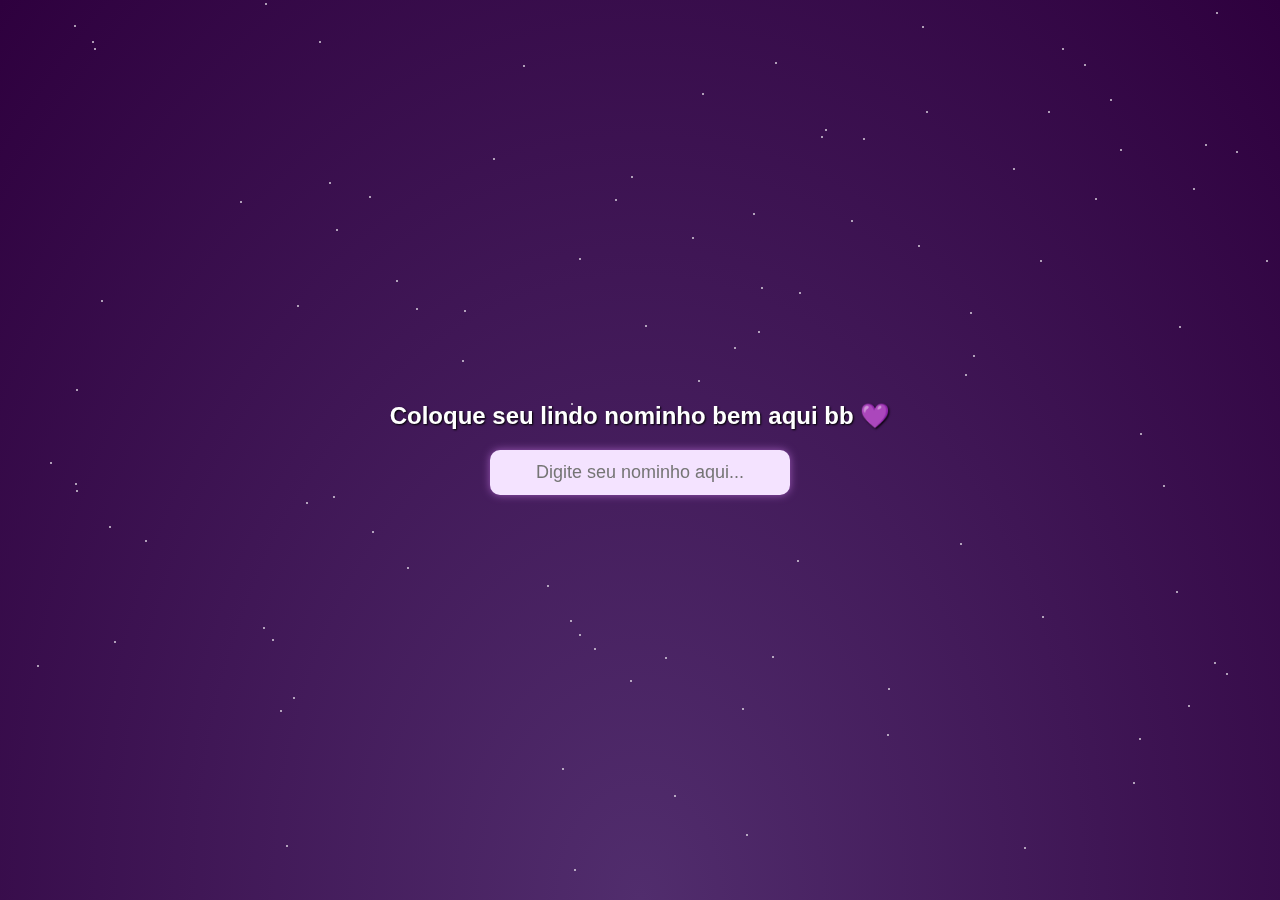
<file: index.html>
<!DOCTYPE html>
<html lang="pt-BR">
<head>
  <meta charset="UTF-8" />
  <meta name="viewport" content="width=device-width, initial-scale=1" />
  <title>Coloque seu lindo nominho bem aqui bb 💜</title>
  <style>
    * {
      box-sizing: border-box;
    }

    body {
      margin: 0;
      padding: 0;
      font-family: 'Arial', sans-serif;
      background: radial-gradient(ellipse at bottom, #512d6d 0%, #2e003e 100%);
      color: white;
      display: flex;
      flex-direction: column;
      justify-content: center;
      align-items: center;
      height: 100vh;
      text-align: center;
    }

    .estrelas {
      position: fixed;
      width: 100%;
      height: 100%;
      z-index: -1;
      overflow: hidden;
    }

    .estrela {
      position: absolute;
      width: 2px;
      height: 2px;
      background: white;
      animation: brilhar 2s infinite;
      opacity: 0.8;
      border-radius: 50%;
    }

    @keyframes brilhar {
      0%, 100% { opacity: 0.2; }
      50% { opacity: 1; }
    }

    h1 {
      font-size: 24px;
      margin-bottom: 20px;
      text-shadow: 1px 1px 2px #000;
    }

    input[type="text"] {
      padding: 12px;
      font-size: 18px;
      border-radius: 10px;
      border: none;
      outline: none;
      width: 80%;
      max-width: 300px;
      text-align: center;
      background-color: #f4e3ff;
      color: #4a235a;
      margin-bottom: 20px;
      box-shadow: 0 0 8px #9b59b6;
    }

    .mensagem {
      font-size: 20px;
      margin: 15px 0 30px 0;
      color: #d9b3ff;
      text-shadow: 0 0 5px #7d4d8b;
      display: none;
      user-select: none;
    }

    button {
      padding: 12px 30px;
      background-color: #9b59b6;
      color: white;
      border: none;
      border-radius: 20px;
      font-size: 18px;
      cursor: pointer;
      display: none;
      box-shadow: 0 0 10px #ba68c8;
      transition: background-color 0.3s ease;
    }

    button:hover {
      background-color: #8e44ad;
    }

    @media (max-width: 480px) {
      h1 {
        font-size: 20px;
      }

      input[type="text"] {
        font-size: 16px;
      }

      button {
        font-size: 16px;
      }
    }
  </style>
</head>
<body>

  <div class="estrelas" id="estrelas"></div>

  <h1>Coloque seu lindo nominho bem aqui bb 💜</h1>

  <input type="text" id="nomeInput" placeholder="Digite seu nominho aqui..." autocomplete="off" />

  <div class="mensagem" id="mensagem"></div>

  <button id="btnContinuar" onclick="continuar()">Continuar 💌</button>

  <script>
    const input = document.getElementById('nomeInput');
    const mensagem = document.getElementById('mensagem');
    const botao = document.getElementById('btnContinuar');

    input.addEventListener('input', () => {
      const nome = input.value.trim();
      if (nome.length > 0) {
        mensagem.textContent = `Seja bem-vindo, amor da minha vida, ${nome}! 💖`;
        mensagem.style.display = 'block';
        botao.style.display = 'inline-block';
      } else {
        mensagem.style.display = 'none';
        botao.style.display = 'none';
      }
    });

    function continuar() {
      const nome = input.value.trim();
      if (nome.length === 0) {
        alert('Por favor, digite seu nominho lindo 💜');
        return;
      }
      localStorage.setItem('nomeAmor', nome);
      window.location.href = 'principal.html';
    }

    // Criar estrelas animadas no fundo
    const container = document.getElementById('estrelas');
    for (let i = 0; i < 100; i++) {
      const star = document.createElement('div');
      star.classList.add('estrela');
      star.style.top = Math.random() * 100 + '%';
      star.style.left = Math.random() * 100 + '%';
      star.style.animationDelay = (Math.random() * 2) + 's';
      container.appendChild(star);
    }
  </script>

</body>
</html>
</file>
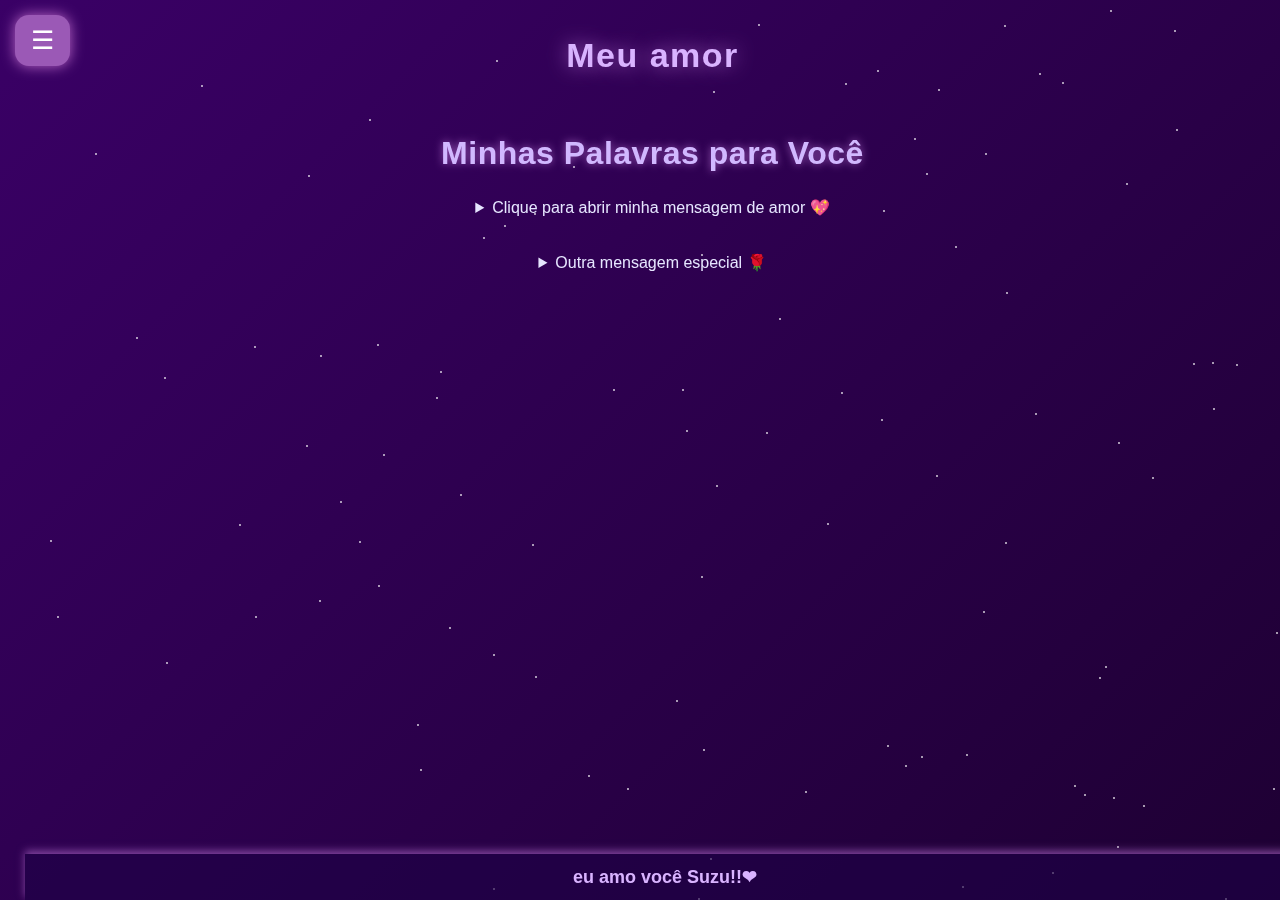
<file: mensagens.html>
<!DOCTYPE html>
<html lang="pt-BR">
<head>
  <meta charset="UTF-8" />
  <meta name="viewport" content="width=device-width, initial-scale=1" />
  <title>Mensagens do Meu Amor 💜</title>
  <link rel="stylesheet" href="styles.css">
</head>
<div class="estrelas" id="estrelas"></div>

<button class="menu-btn" onclick="toggleMenu()">☰</button>

<div class="menu" id="menu">
    <a href="principal.html">Início</a>
    <a href="musicas.html">Músicas</a>
    <a href="videos.html">Vídeos</a>
    <a href="mensagens.html">Mensagens</a>
    <a href="mensagem.html">Especial</a>
  </div>
<br>
<br>
<div id="nomeAmor">Meu amor</div>

<div class="conteudo">
  <h1>Minhas Palavras para Você</h1>

  <details>
    <summary>Clique para abrir minha mensagem de amor 💖</summary>
    <p>
     Ola Suzu, eu sei que eu te conheço a pouco tempo, mas saiba que nesse tempo, eu me apaixonei por você,
      e eu quero que você saiba que eu te amo muito, e que quero passar o resto 
      da minha vida com você. Eu não poderia pedir uma pessoa melhor para amar,
      você é a melhor coisa que já aconteceu na minha vida, e eu quero que você saiba que você me faz muito bem,
      e eu quero retribuir isso dando muito amor, carinho e atenção a você. Eu nunca vou te deixar,
      se por acaso eu fazer isso, saiba que eu voltarei, pois você é a razão do meu sorriso, você é minha
      companhia do dia a dia, você é meu tudo. Então, estou fazendo esse site para que saiba que eu te amo:3 ❤❤
    </p>
  </details>
<br>
<br>
  <details>
    <summary>Outra mensagem especial 🌹</summary>
    <p>
     Também quero que saiba, Suzu, você é aquela pessoa incrível, a mais alegre, a mais fofa, a mais bobinha kkk, a mais engraçada,
     a mais amigável, a mais companheira, resumindo =w=, e eu sou muito grato por você ter aparecido na minha vida.
     Te amo tanto, tanto, que fico esperando sempre suas mensagens kkkk. Sempre estarei com você quando precisar,
     e sei que você fará o mesmo comigo =w=. I love you ❤❤
    </p>
  </details>
</div>
<footer>eu amo você Suzu!!❤</footer>

<script>
  function toggleMenu() {
    document.getElementById('menuLateral').classList.toggle('show');
  }

  // Opcional: carrega nome salvo no localStorage
  const nome = localStorage.getItem('nomeAmor');
  if (nome) {
    document.getElementById('nomeAmor').textContent = nome;
  }

  // Gera estrelas animadas
  const estrelasContainer = document.getElementById('estrelas');
  for (let i = 0; i < 100; i++) {
    const e = document.createElement('div');
    e.className = 'estrela';
    e.style.top = Math.random() * 100 + '%';
    e.style.left = Math.random() * 100 + '%';
    e.style.animationDelay = (Math.random() * 2) + 's';
    estrelasContainer.appendChild(e);
  }
</script>
<script src="script_menu.js"></script>
</body>
</html>
</file>
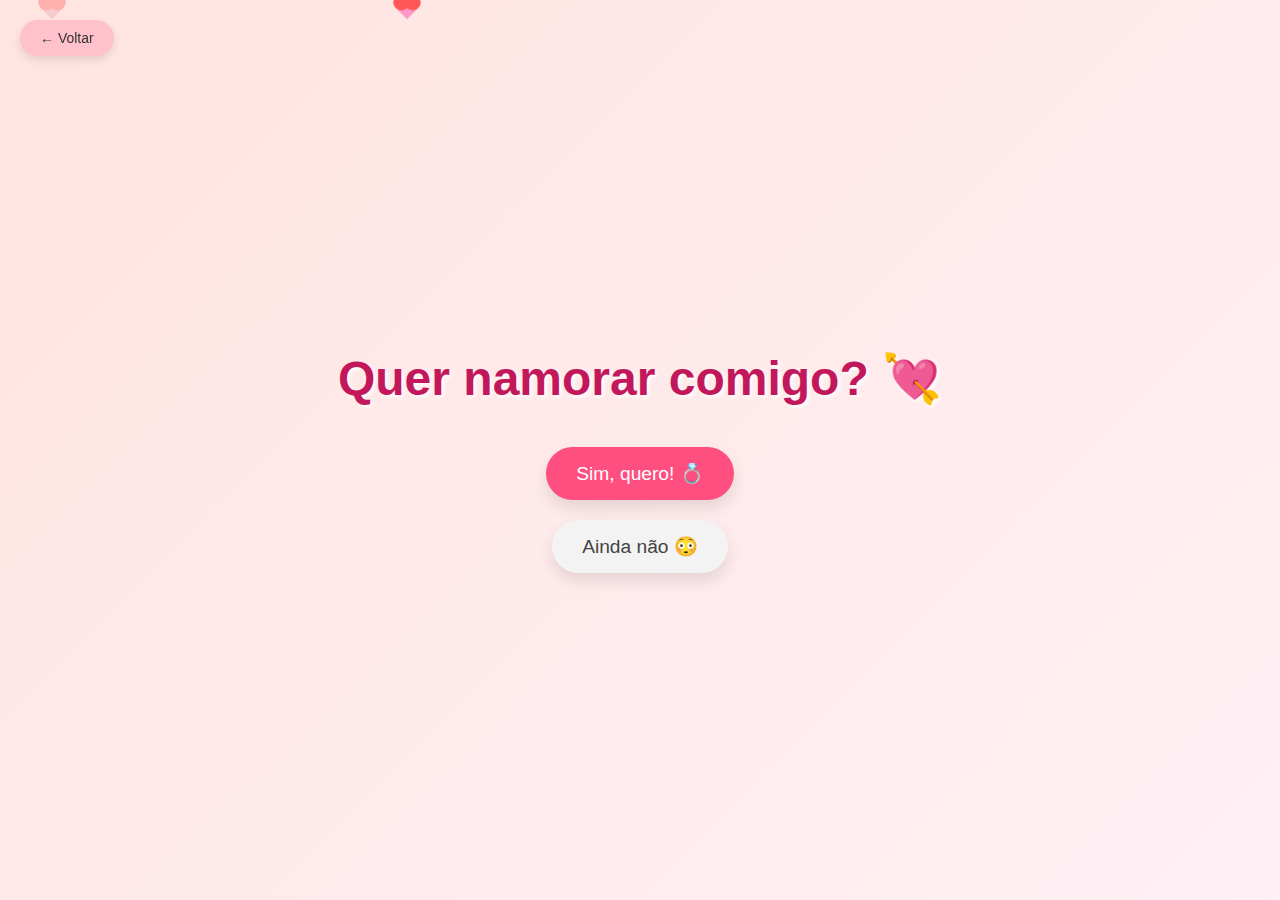
<file: pedido.html>
<!DOCTYPE html>
<html lang="pt">
<head>
  <meta charset="UTF-8" />
  <meta name="viewport" content="width=device-width, initial-scale=1.0"/>
  <title>Quer namorar comigo?</title>
  <style>
    body {
      margin: 0;
      padding: 0;
      background: linear-gradient(135deg, #ffe4e1, #fff0f5);
      font-family: 'Segoe UI', sans-serif;
      display: flex;
      flex-direction: column;
      align-items: center;
      justify-content: center;
      min-height: 100vh;
      overflow: hidden;
      position: relative;
    }

    h1 {
      font-size: 3rem;
      color: #c2185b;
      margin-bottom: 30px;
      text-shadow: 2px 2px 4px #fff;
    }

    .btn {
      font-size: 1.2rem;
      padding: 15px 30px;
      margin: 10px;
      border: none;
      border-radius: 50px;
      cursor: pointer;
      transition: all 0.3s ease;
      box-shadow: 0 8px 15px rgba(0,0,0,0.1);
    }

    .btn.sim {
      background-color: #ff4f81;
      color: white;
    }

    .btn.sim:hover {
      background-color: #e91e63;
      transform: scale(1.05);
    }

    .btn.nao {
      background-color: #f3f3f3;
      color: #444;
    }

    .btn.nao:hover {
      background-color: #ddd;
      transform: scale(1.05);
    }

    .btn-voltar {
      position: absolute;
      top: 20px;
      left: 20px;
      background-color: #ffc1cc;
      color: #333;
      padding: 10px 20px;
      border: none;
      border-radius: 30px;
      font-size: 14px;
      cursor: pointer;
      box-shadow: 0 4px 8px rgba(0,0,0,0.1);
      transition: background-color 0.3s ease;
      z-index: 10;
    }

    .btn-voltar:hover {
      background-color: #f48fb1;
    }

    form {
      display: inline;
    }

    #chuva {
      position: fixed;
      top: 0;
      left: 0;
      pointer-events: none;
      width: 100%;
      height: 100%;
      z-index: 1;
    }

    .coracao {
      position: absolute;
      width: 16px;
      height: 16px;
      background-color: red;
      transform: rotate(-45deg);
      opacity: 0.8;
      animation: cair 6s linear infinite;
    }

    .coracao::before,
    .coracao::after {
      content: "";
      position: absolute;
      width: 16px;
      height: 16px;
      background: red;
      border-radius: 50%;
    }

    .coracao::before {
      top: -8px;
      left: 0;
    }

    .coracao::after {
      top: 0;
      left: 8px;
    }

    @keyframes cair {
      0% { transform: translateY(-10%) rotate(-45deg); opacity: 1; }
      100% { transform: translateY(110vh) rotate(45deg); opacity: 0; }
    }

    #fogos {
      position: fixed;
      top: 0;
      left: 0;
      width: 100%;
      height: 100%;
      pointer-events: none;
      z-index: 2;
    }

    .fogo {
      position: absolute;
      width: 12px;
      height: 12px;
      border-radius: 50%;
      animation: explodir 1s ease-out forwards;
    }

    @keyframes explodir {
      0% {
        transform: translate(0, 0);
        opacity: 1;
      }
      100% {
        transform: translate(var(--x), var(--y));
        opacity: 0;
      }
    }

    @media (max-width: 600px) {
      h1 {
        font-size: 2rem;
        margin-top: 40px;
      }

      .btn {
        font-size: 1rem;
        padding: 12px 20px;
      }
    }
  </style>
</head>
<body>

  <!-- Botão Voltar -->
  <button class="btn-voltar" onclick="window.history.back()">← Voltar</button>

  <center><h1>Quer namorar comigo? 💘</h1></center>

  <form id="form-resposta" action="https://formspree.io/f/mrbkaylk" method="POST" onsubmit="aceitou(event)">
    <input type="hidden" name="resposta" value="Sim, eu aceito namorar com você! 💞">
    <button type="submit" class="btn sim">Sim, quero! 💍</button>
  </form>

  <form id="form-resposta" action="https://formspree.io/f/mrbkaylk" method="POST" onsubmit="negou(event)">
    <input type="hidden" name="resposta" value="Não, preciso pensar melhor.. 💞">
    <button type="submit" class="btn nao">Ainda não 😳</button>
  </form>

  <div id="chuva"></div>
  <div id="fogos"></div>

  <script>
    // corações caindo
    const chuva = document.getElementById("chuva");

    function criarCoracao() {
      const coracao = document.createElement("div");
      coracao.className = "coracao";
      coracao.style.left = Math.random() * 100 + "vw";
      coracao.style.animationDuration = 4 + Math.random() * 4 + "s";
      coracao.style.opacity = Math.random();
      coracao.style.backgroundColor = ["#ff1493", "#ff69b4", "#db7093"][Math.floor(Math.random() * 3)];
      chuva.appendChild(coracao);
      setTimeout(() => coracao.remove(), 7000);
    }

    setInterval(criarCoracao, 300);

    // fogos
    function aceitou(event) {
      event.preventDefault();
      const form = event.target;

      const fogos = document.getElementById("fogos");

      for (let i = 0; i < 80; i++) {
        const f = document.createElement("div");
        f.className = "fogo";
        const angle = Math.random() * 2 * Math.PI;
        const radius = Math.random() * 100 + 50;
        const x = Math.cos(angle) * radius;
        const y = Math.sin(angle) * radius;
        f.style.left = "50%";
        f.style.top = "50%";
        f.style.setProperty("--x", `${x}px`);
        f.style.setProperty("--y", `${y}px`);
        f.style.background = `hsl(${Math.random() * 360}, 100%, 60%)`;
        fogos.appendChild(f);
        setTimeout(() => f.remove(), 1000);
      }

      setTimeout(() => {
        alert("SIIIIIM! Você me fez a pessoa mais feliz do mundo! 💘💍🎆");
        form.submit();
      }, 1200);
    }
  </script>
</body>
</html>
</file>
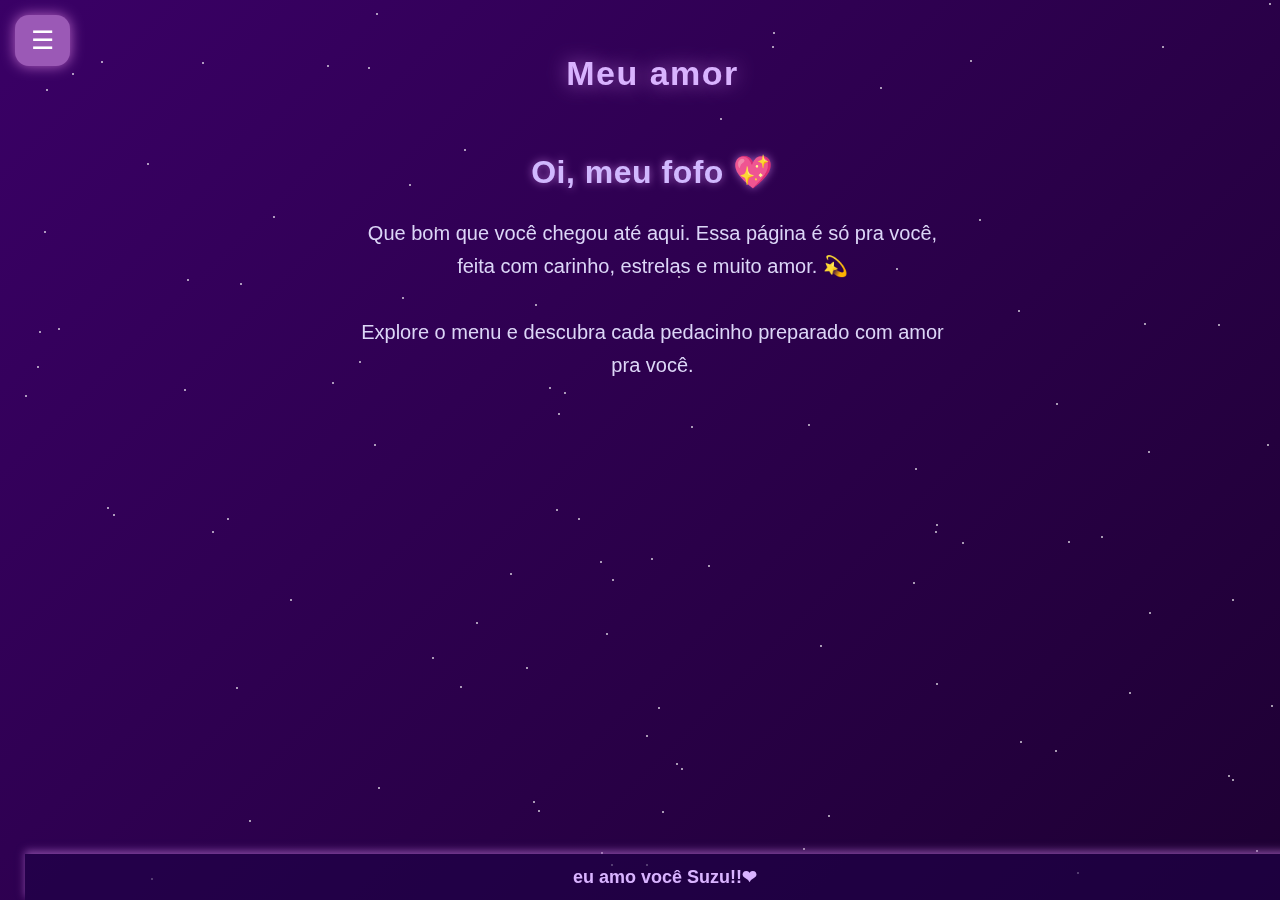
<file: principal.html>
<!DOCTYPE html>
<html lang="pt-BR">
<head>
  <meta charset="UTF-8" />
  <meta name="viewport" content="width=device-width, initial-scale=1" />
  <title>Meu Amor 💜</title>
  <link rel="stylesheet" href="styles.css">
</head>
<body>

  <div class="estrelas" id="estrelas"></div>

  <button class="menu-btn" onclick="toggleMenu()">☰</button>

  <div class="menu" id="menu">
    <a href="principal.html">Início</a>
    <a href="musicas.html">Músicas</a>
    <a href="videos.html">Vídeos</a>
    <a href="mensagens.html">Mensagens</a>
  </div>
<br>
<br>
<br>

  <div id="nomeAmor">Meu amor</div>

  <main class="conteudo">
    <h1>Oi, meu fofo 💖</h1>
    <p>
      Que bom que você chegou até aqui. Essa página é só pra você, feita com carinho, estrelas e muito amor. 💫
      <br /><br />
      Explore o menu e descubra cada pedacinho preparado com amor pra você.
    </p>
  </main>
<footer>eu amo você Suzu!!❤</footer>

<script>
  function toggleMenu() {
    const menu = document.getElementById("menuLateral");
    menu.classList.toggle("ativo");
  }

  // Criar estrelas animadas no fundo
  const container = document.getElementById('estrelas');
  for (let i = 0; i < 100; i++) {
    const star = document.createElement('div');
    star.classList.add('estrela');
    star.style.top = Math.random() * 100 + '%';
    star.style.left = Math.random() * 100 + '%';
    star.style.animationDelay = (Math.random() * 2) + 's';
    container.appendChild(star);
  }

  // Pega o nome do localStorage e exibe no topo
  const nomeDiv = document.getElementById('nomeAmor');
  const nomeSalvo = localStorage.getItem('nomeAmor');
  if (nomeSalvo && nomeSalvo.length > 0) {
    nomeDiv.textContent = nomeSalvo;
  } else {
    nomeDiv.textContent = "Meu amor"; // fallback
  }
</script>
<script src="script_menu.js"></script>

</body>
</html>
</file>
<file: styles.css>
/* Reset básico e box model */
* {
  box-sizing: border-box;
  margin: 0;
  padding: 0;
}
body {
  font-family: 'Segoe UI', Tahoma, Geneva, Verdana, sans-serif;
  background: linear-gradient(135deg, #3a0066, #1e0033);
  color: #e6e6ff;
  padding-left: 25px; /* reduzido de 60px para 25px */
  min-height: 100vh;
  display: flex;
  flex-direction: column;
  overflow-x: hidden;
  transition: padding-left 0.3s ease;
  -webkit-font-smoothing: antialiased;
  -moz-osx-font-smoothing: grayscale;
}

/* Mobile: ajusta padding-left para 15px para manter alinhamento */
@media (max-width: 768px) {
  body {
    padding-left: 15px; /* antes era 0 */
  }
}

/* Estrelas ao fundo */
.estrelas {
  position: fixed;
  width: 100%;
  height: 100%;
  z-index: -1;
  overflow: hidden;
}

.estrela {
  position: absolute;
  width: 2px;
  height: 2px;
  background: #fff;
  border-radius: 50%;
  opacity: 0.8;
  animation: brilhar 2.5s ease-in-out infinite;
}

@keyframes brilhar {
  0%, 100% { opacity: 0.3; }
  50% { opacity: 1; }
}

/* Botão do menu */
.menu-btn {
  position: fixed;
  top: 15px;
  left: 15px;
  background-color: #9b59b6;
  border: none;
  color: #fff;
  font-size: 26px; /* maior para toque */
  padding: 10px 16px; /* maior área clicável */
  border-radius: 14px;
  cursor: pointer;
  z-index: 20;
  box-shadow: 0 0 14px #ba68c8;
  user-select: none;
  transition: background-color 0.3s ease, box-shadow 0.3s ease, transform 0.2s ease;
}
@media (max-width: 480px) {
  .menu-btn {
    font-size: 18px;
    padding: 6px 10px;
    border-radius: 12px;
    line-height: 1;
    width: auto;
    height: auto;
    display: flex;
    align-items: center;
    justify-content: center;
  }
}

@media (max-width: 360px) {
  .menu-btn {
    font-size: 16px;
    padding: 5px 8px;
    border-radius: 10px;
  }
}

.menu-btn:hover,
.menu-btn:focus {
  background-color: #a371c4;
  box-shadow: 0 0 20px #c39ef0;
  outline: none;
  transform: scale(1.15);
}

/* Menu lateral */
.menu {
  position: fixed;
  top: 0;
  left: -240px; /* ajustado */
  width: 200px;
  height: 100vh;
  background: rgba(30, 0, 70, 0.9);
  backdrop-filter: blur(10px);
  box-shadow: 3px 0 18px rgba(75, 0, 130, 0.9);
  transition: left 0.35s ease;
  padding: 80px 15px 20px;
  z-index: 15;
  display: flex;
  flex-direction: column;
  overflow-y: auto;
  border-radius: 0 15px 15px 0;
}

.menu.show,
.menu.ativo {
  left: 0;
}

.menu a {
  color: #e0d6ff;
  text-decoration: none;
  font-weight: 600;
  font-size: 20px; /* fonte maior para toque */
  margin-bottom: 24px;
  padding: 14px 16px; /* mais espaço clicável */
  border-radius: 10px;
  transition: background-color 0.25s ease, color 0.25s ease, box-shadow 0.25s ease;
  user-select: none;
  box-shadow: inset 0 0 0 0 #a87ed6;
}

.menu a:hover,
.menu a:focus {
  color: #fff;
  background-color: #a87ed6;
  box-shadow: inset 0 0 10px 4px #d0b8ff;
  outline: none;
}

/* Título centralizado no topo */
#nomeAmor {
  font-size: 34px;
  font-weight: 900;
  color: #d9b3ff;
  margin-bottom: 30px;
  text-align: center;
  text-shadow: 0 0 20px #9b59b6;
  user-select: none;
  letter-spacing: 1.5px;
}

/* Conteúdo principal */
.conteudo {
  padding: 30px 20px 40px;
  max-width: 640px;
  margin: 0 auto;
  flex-grow: 1;
  text-align: center;
}

/* Títulos */
h1 {
  font-size: 32px;
  margin-bottom: 26px;
  font-weight: 700;
  letter-spacing: 0.5px;
  user-select: none;
  color: #d1b8ff;
  text-shadow: 0 0 8px #9b59b6;
}

/* Parágrafos */
p {
  font-size: 20px;
  line-height: 1.65;
  color: #dcd6f7;
  user-select: none;
}

/* Lista de vídeos */
.video-lista {
  padding: 20px 0;
  max-width: 640px;
  margin: 0 auto;
}

.video {
  margin-bottom: 38px;
  box-shadow: 0 0 20px rgba(155, 89, 182, 0.45);
  border-radius: 18px;
  overflow: hidden;
  background: rgba(40, 0, 70, 0.3);
  transition: box-shadow 0.3s ease;
}

.video:hover {
  box-shadow: 0 0 30px rgba(167, 126, 214, 0.8);
}

iframe, video {
  width: 100%;
  height: 280px;
  border: none;
  display: block;
  border-radius: 18px;
  background-color: #23004c;
  transition: transform 0.3s ease;
}

.video:hover iframe,
.video:hover video {
  transform: scale(1.04);
}

.video-title {
  margin: 16px 0 14px;
  font-size: 22px;
  color: #f0d9ff;
  font-weight: 700;
  text-align: center;
  text-shadow: 0 0 10px #ba68c8;
  user-select: none;
}

/* RESPONSIVO MOBILE */

@media (max-width: 768px) {
  body {
    padding-left: 15px; /* antes era 0 */
  }
}

@media (max-width: 480px) {
  body {
    padding-left: 15px; /* antes era 40px */
  }

  .menu {
    width: 180px;
    padding-top: 65px;
  }

  #nomeAmor {
    font-size: 28px;
    margin-bottom: 25px;
  }

  h1 {
    font-size: 26px;
  }

  p {
    font-size: 18px;
  }

  .menu-btn {
    font-size: 24px;
    padding: 9px 14px;
    width: 40px;
    height: 40px;
  }

  .menu a {
    font-size: 18px;
    margin-bottom: 20px;
    padding: 12px 14px;
  }

  .video-title {
    font-size: 18px;
  }

  iframe, video {
    height: 240px;
  }
}

@media (max-width: 360px) {
  body {
    padding-left: 10px; /* antes era 35px */
  }

  .menu {
    width: 160px;
    padding-top: 60px;
  }

  #nomeAmor {
    font-size: 24px;
    margin-bottom: 20px;
  }

  h1 {
    font-size: 22px;
  }

  p {
    font-size: 16px;
  }

  .menu-btn {
    font-size: 22px;
    padding: 8px 12px;
    width: 38px;
    height: 38px;
  }

  .menu a {
    font-size: 16px;
    margin-bottom: 16px;
    padding: 10px 12px;
  }

  .video-title {
    font-size: 16px;
  }

  iframe, video {
    height: 150px;
  }
}
/* Container listaMusicas */
#listaMusicas {
  display: flex;
  flex-direction: column;
  align-items: flex-start;
  gap: 20px;
  max-width: 100%;
  margin: 0 auto; /* centraliza */
  padding: 0 25px; /* espaçamento lateral */
  box-sizing: border-box;
}

/* Ajuste para mobile */
@media (max-width: 768px) {
  #listaMusicas {
    align-items: center; /* centraliza as músicas na tela */
    padding: 0 10px;
  }
  .musica {
    max-width: 100%;  /* ocupa 100% da largura disponível */
    width: 100%;      /* força a largura total para evitar overflow */
    padding: 12px 16px;
    border-radius: 12px;
  }
  .musica-title {
    text-align: center;
    font-size: 20px;
  }
  audio {
    width: 100%; /* audio ocupa toda largura da caixa */
  }
}

/* Evite que o áudio fique menor que o container */
.musica audio {
  width: 100%;
  outline: none;
  border-radius: 8px;
}

@media (max-width: 768px) {
  #listaMusicas {
    padding: 0 15px;
    align-items: center;
  }
  .musica {
    max-width: 95%;
    border-radius: 16px;
    /* border-left: none; */
  }
  .musica-title {
    text-align: center;
  }
}
footer {
  position: fixed;
  bottom: 0;
  width: 100%;
  background: rgba(30, 0, 70, 0.616);
  color: #d9b3ff;
  text-align: center; /* centraliza o texto */
  padding: 12px 0;
  font-weight: 700;
  font-size: 18px;
  font-family: 'Segoe UI', Tahoma, Geneva, Verdana, sans-serif;
  box-shadow: 0 -3px 8px rgba(155, 89, 182, 0.8);
  user-select: none;
  z-index: 25;
}
</file>
